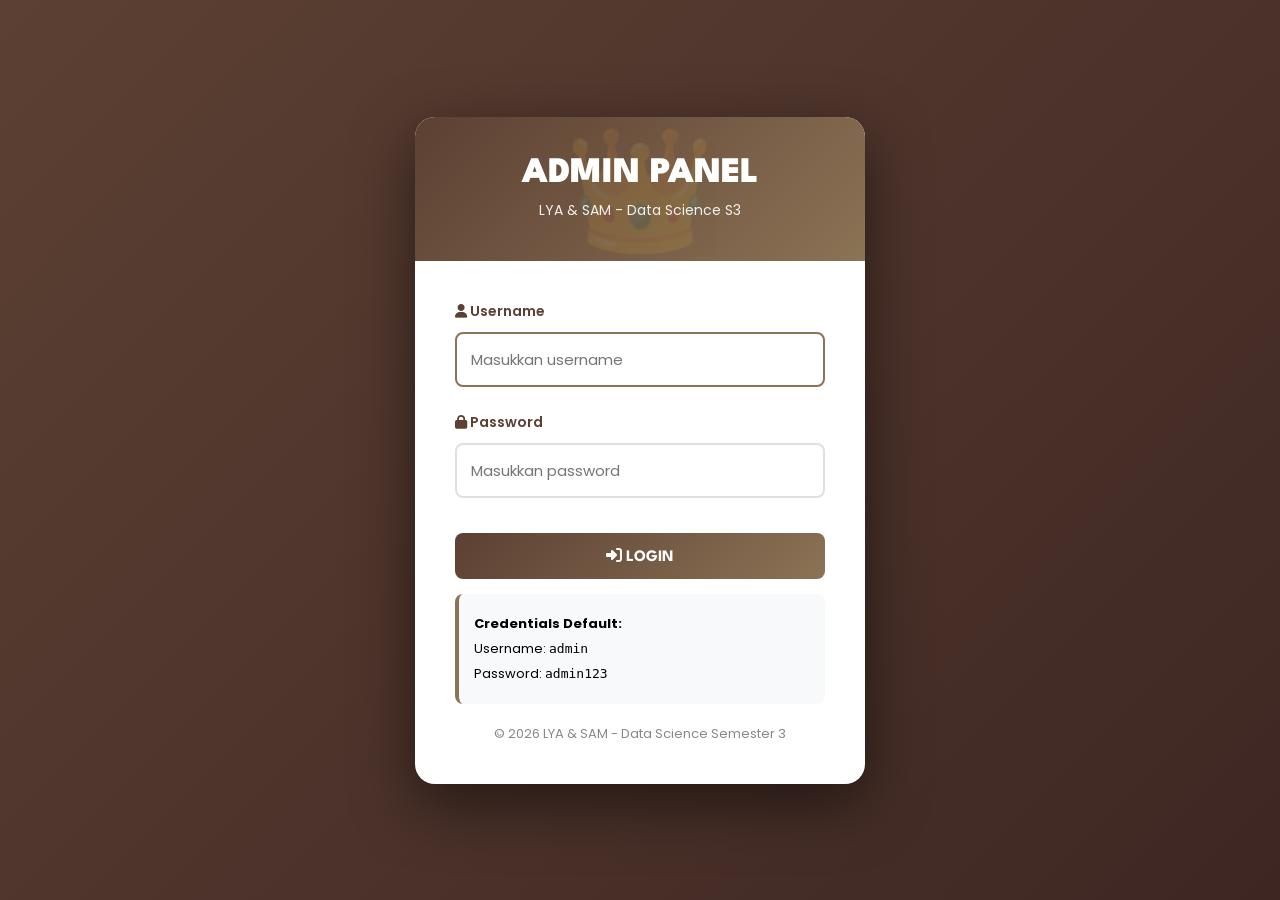
<file: templates/admin/login.html>
<!DOCTYPE html>
<html lang="id">
<head>
    <meta charset="UTF-8">
    <meta name="viewport" content="width=device-width, initial-scale=1.0">
    <title>Login Admin - LYA & SAM</title>
    <link href="https://fonts.googleapis.com/css2?family=League+Spartan:wght@400;600;700;900&family=Poppins:wght@300;400;500;600;700&display=swap" rel="stylesheet">
    <link rel="stylesheet" href="https://cdnjs.cloudflare.com/ajax/libs/font-awesome/6.4.0/css/all.min.css">
    <style>
        * { margin: 0; padding: 0; box-sizing: border-box; }
        
        body {
            font-family: 'Poppins', sans-serif;
            background: linear-gradient(135deg, #5C4033 0%, #3E2723 100%);
            min-height: 100vh;
            display: flex;
            align-items: center;
            justify-content: center;
            padding: 20px;
        }
        
        .login-container {
            background: white;
            border-radius: 20px;
            box-shadow: 0 20px 60px rgba(0,0,0,0.5);
            overflow: hidden;
            max-width: 450px;
            width: 100%;
        }
        
        .login-header {
            background: linear-gradient(135deg, #5C4033 0%, #8B7355 100%);
            padding: 40px;
            text-align: center;
            color: white;
            position: relative;
        }
        
        .login-header::before {
            content: '👑';
            position: absolute;
            font-size: 120px;
            opacity: 0.1;
            top: 50%;
            left: 50%;
            transform: translate(-50%, -50%);
        }
        
        .login-title {
            font-family: 'League Spartan', sans-serif;
            font-size: 36px;
            font-weight: 900;
            margin-bottom: 10px;
            position: relative;
            z-index: 2;
        }
        
        .login-subtitle {
            font-size: 14px;
            opacity: 0.9;
            position: relative;
            z-index: 2;
        }
        
        .login-body {
            padding: 40px;
        }
        
        .form-group {
            margin-bottom: 25px;
        }
        
        .form-group label {
            display: block;
            font-weight: 600;
            margin-bottom: 10px;
            color: #5C4033;
            font-size: 14px;
        }
        
        .form-control {
            width: 100%;
            padding: 14px;
            border: 2px solid #e0e0e0;
            border-radius: 8px;
            font-size: 15px;
            font-family: 'Poppins', sans-serif;
            transition: border-color 0.3s;
        }
        
        .form-control:focus {
            outline: none;
            border-color: #8B7355;
        }
        
        .btn-login {
            width: 100%;
            padding: 14px;
            background: linear-gradient(135deg, #5C4033 0%, #8B7355 100%);
            color: white;
            border: none;
            border-radius: 8px;
            font-family: 'League Spartan', sans-serif;
            font-size: 16px;
            font-weight: 700;
            cursor: pointer;
            transition: all 0.3s;
            margin-top: 10px;
        }
        
        .btn-login:hover {
            transform: translateY(-2px);
            box-shadow: 0 5px 15px rgba(92, 64, 51, 0.4);
        }
        
        .login-footer {
            text-align: center;
            margin-top: 20px;
            font-size: 13px;
            color: #888;
        }
        
        .credentials {
            background: #f8f9fa;
            padding: 15px;
            border-radius: 8px;
            margin-top: 15px;
            border-left: 4px solid #8B7355;
        }
        
        .credentials p {
            margin: 5px 0;
            font-size: 13px;
        }
    </style>
</head>
<body>
    <div class="login-container">
        <div class="login-header">
            <h1 class="login-title">ADMIN PANEL</h1>
            <p class="login-subtitle">LYA & SAM - Data Science S3</p>
        </div>
        
        <div class="login-body">
            <form method="POST" action="{{ url_for('admin_login') }}">
                <div class="form-group">
                    <label for="username"><i class="fas fa-user"></i> Username</label>
                    <input type="text" id="username" name="username" class="form-control" 
                           placeholder="Masukkan username" required autofocus>
                </div>
                
                <div class="form-group">
                    <label for="password"><i class="fas fa-lock"></i> Password</label>
                    <input type="password" id="password" name="password" class="form-control" 
                           placeholder="Masukkan password" required>
                </div>
                
                <button type="submit" class="btn-login">
                    <i class="fas fa-sign-in-alt"></i> LOGIN
                </button>
            </form>
            
            <div class="credentials">
                <p><strong>Credentials Default:</strong></p>
                <p>Username: <code>admin</code></p>
                <p>Password: <code>admin123</code></p>
            </div>
            
            <div class="login-footer">
                <p>© 2026 LYA & SAM - Data Science Semester 3</p>
            </div>
        </div>
    </div>
</body>
</html>
</file>
